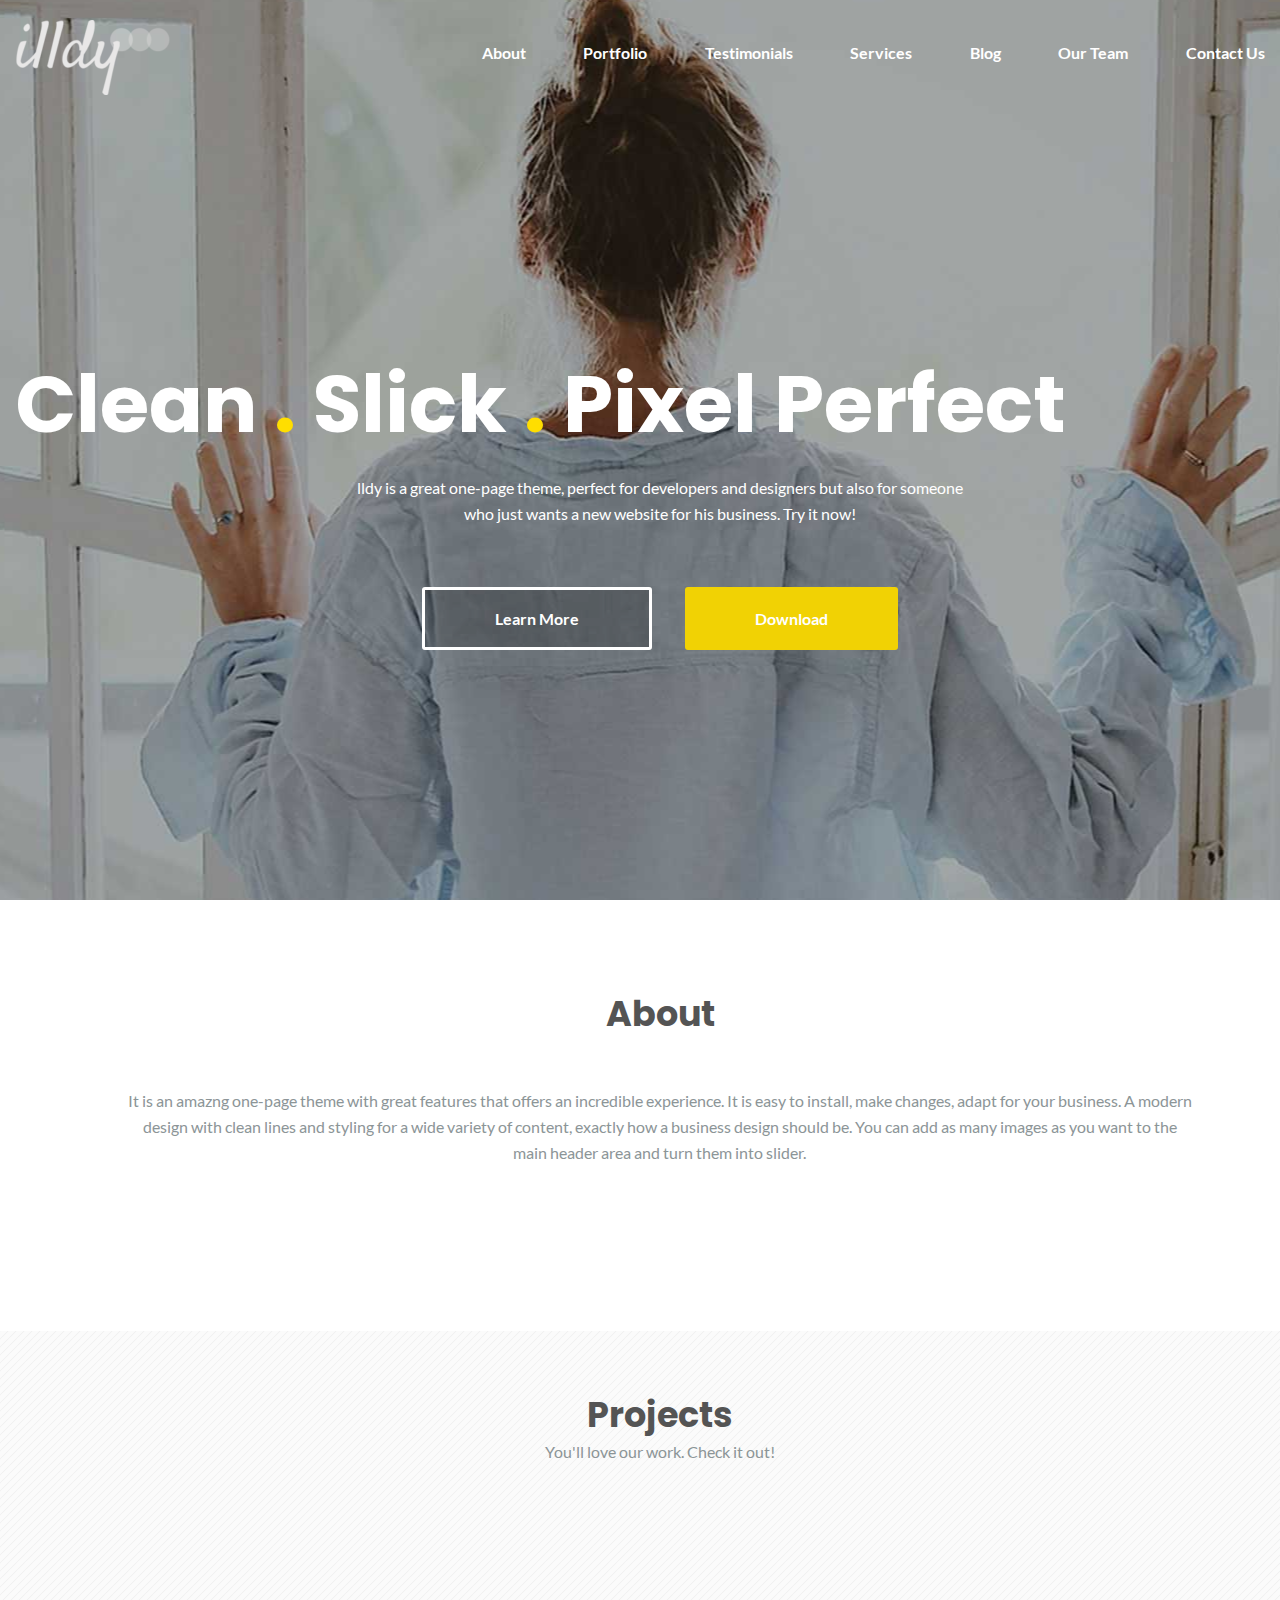
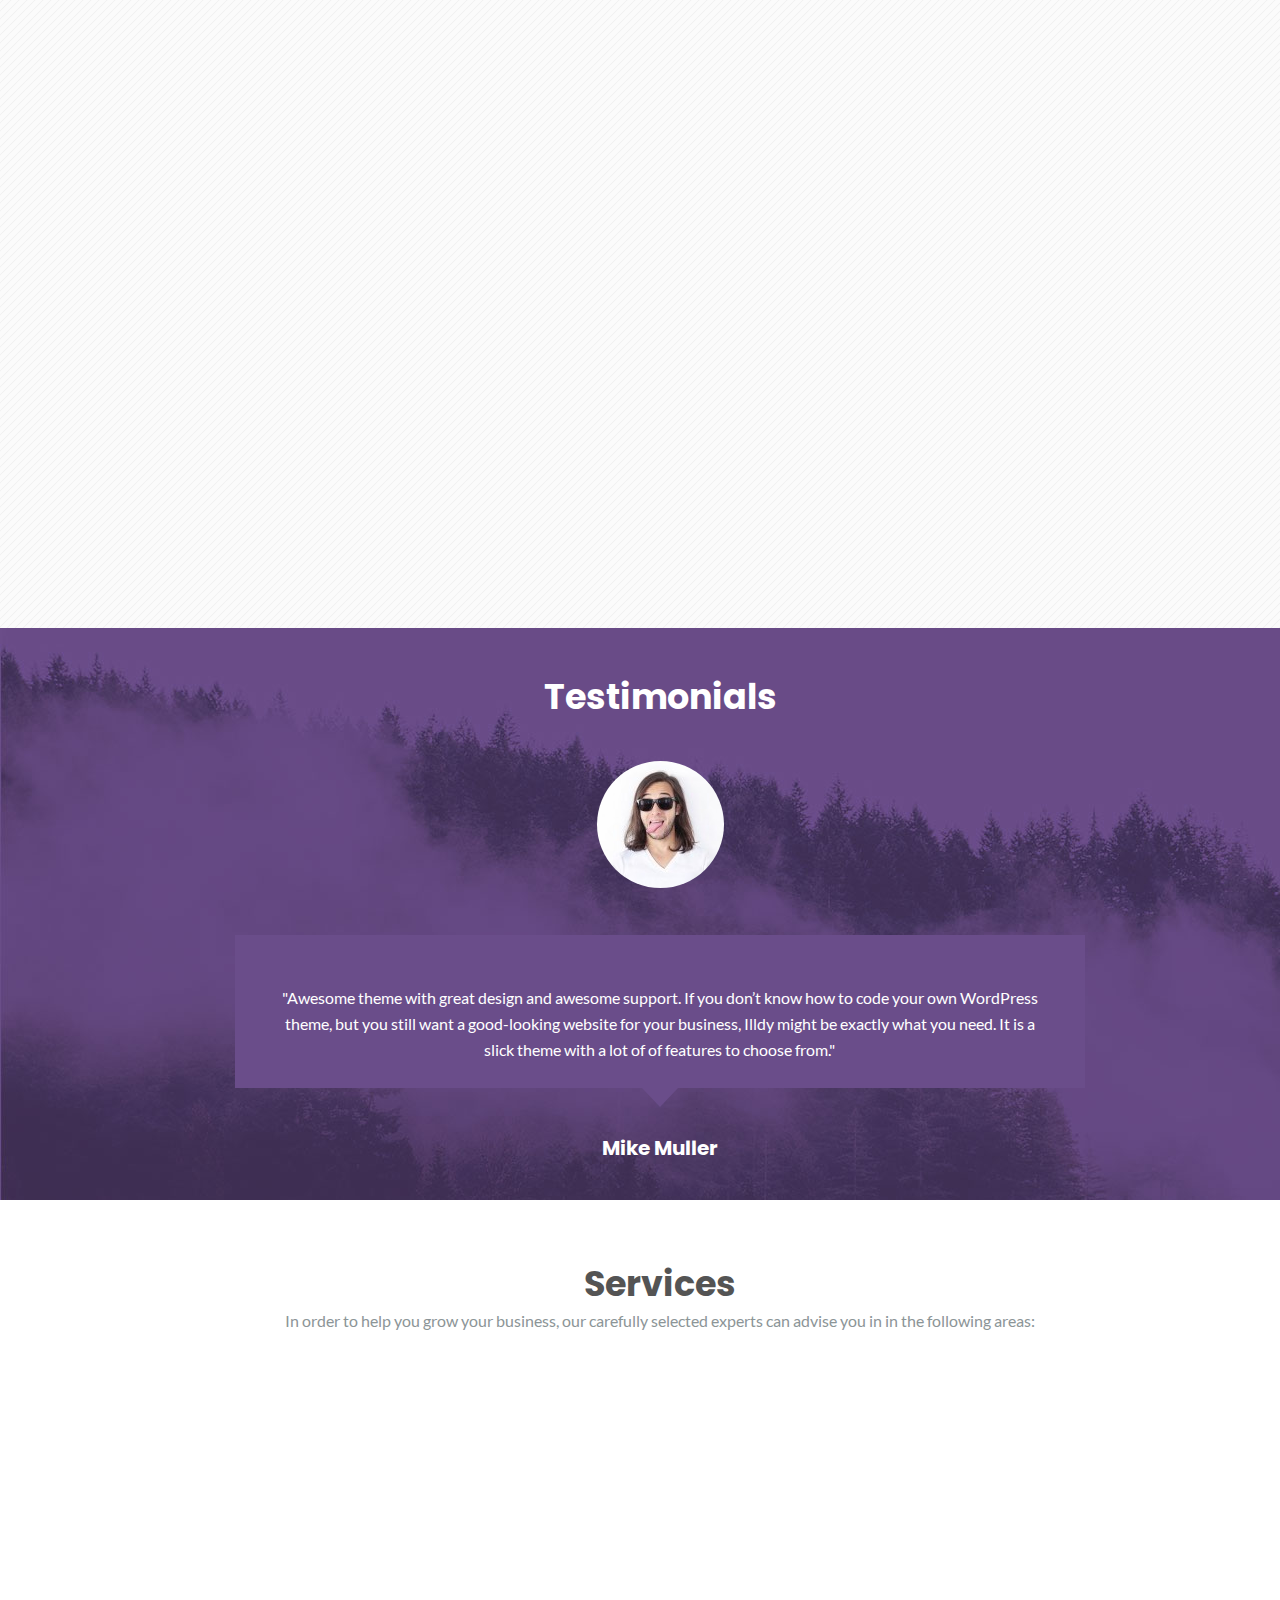
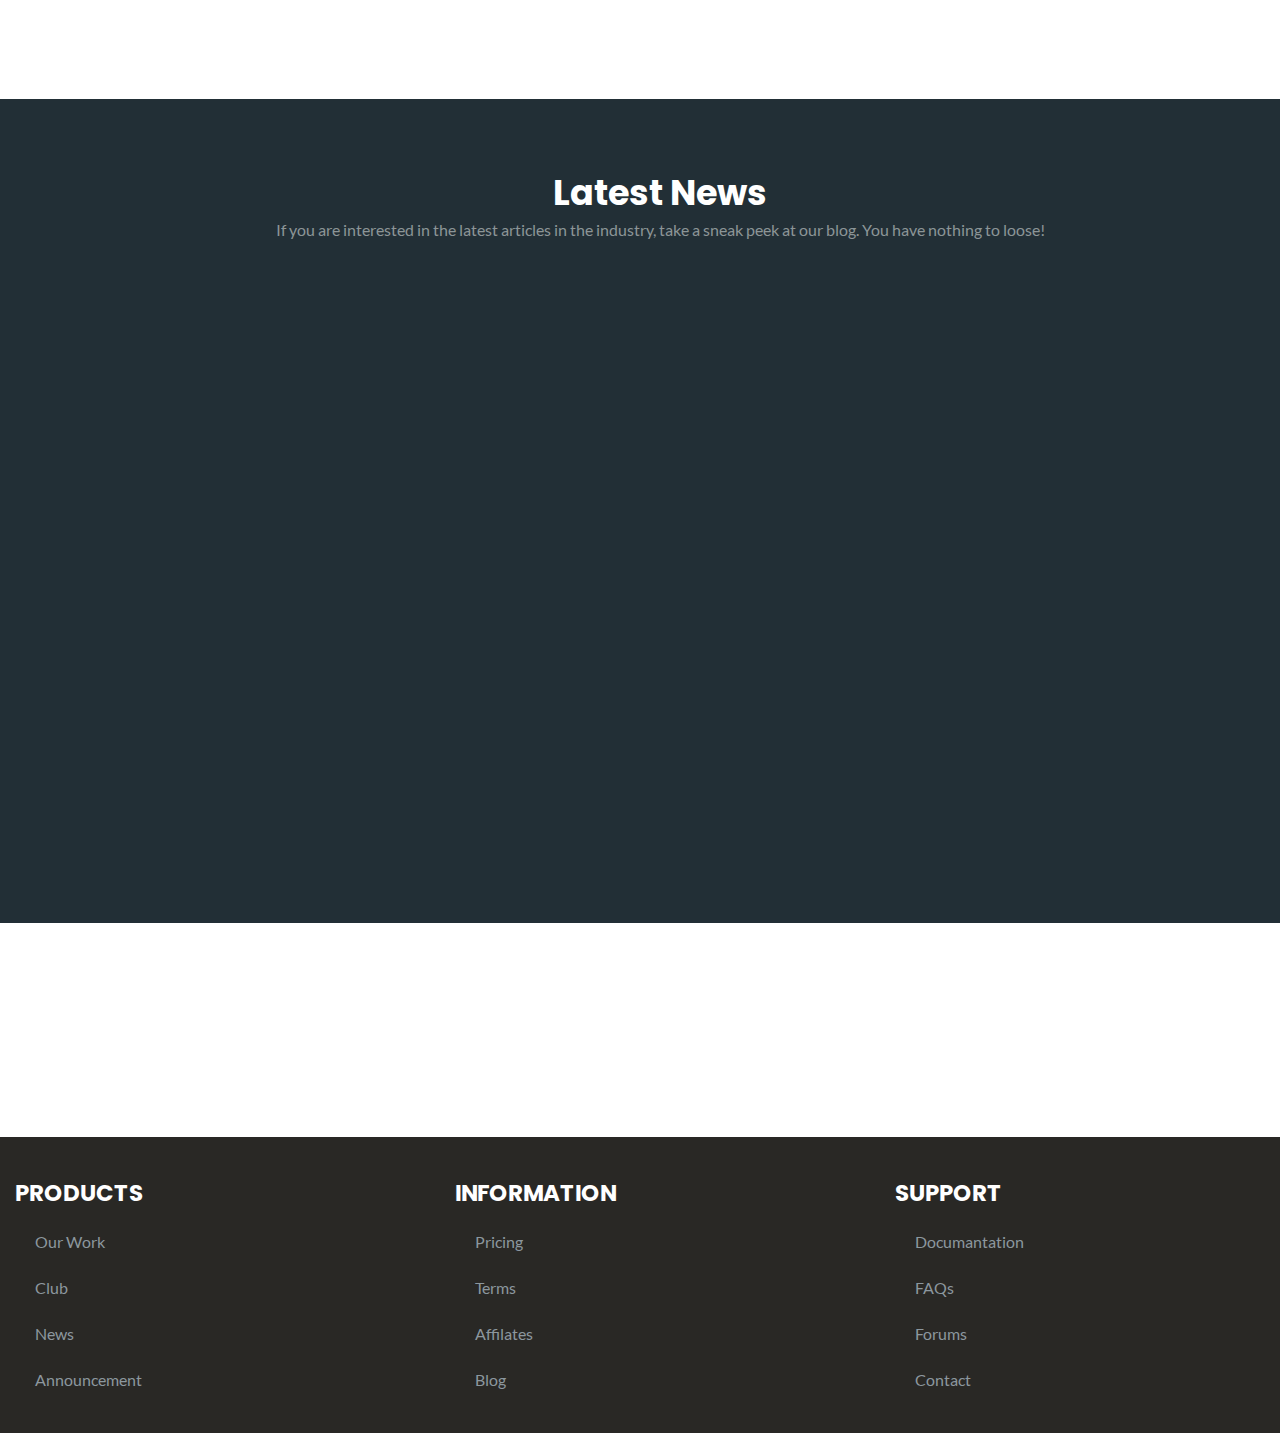
<file: index.html>
<!DOCTYPE html>
<html lang="en">
<head>
    <meta charset="UTF-8">
    <meta name="viewport" content="width=device-width, initial-scale=1.0">
    <!-- title -->
    <title>Illdy</title>
    <!-- fonts -->
    <link rel="stylesheet" href="css/fonts.css">
    <!-- icon -->
    <link rel="stylesheet" href="css/all.min.css">
    <!-- animation -->
    <link rel="stylesheet" href="https://unpkg.com/aos@next/dist/aos.css" />
    <!-- stylesheet -->
    <link rel="stylesheet" href="css/style.css">
</head>
<body>
    <section class="banner">
        <div class="header-top d-flex">
            <div class="container">
                <div class="row">
                    <div class="w-4">
                        <div class="logo">
                            <a href="index.html">
                                <img src="images/cropped-footer-logo-1.png" alt="">
                            </a>
                        </div>
                    </div>
                    <div class="w-8">
                        <div class="navbar">
                            <ul class="menu d-flex justify-between">
                                <li>
                                    <a href="javascript:void(0)">
                                        About
                                    </a>
                                </li>
                                <li>
                                    <a href="javascript:void(0)">
                                        Portfolio
                                    </a>
                                </li>
                                <li>
                                    <a href="javascript:void(0)">
                                        Testimonials
                                    </a>
                                </li>
                                <li>
                                    <a href="javascript:void(0)">
                                        Services
                                    </a>
                                </li>
                                <li>
                                    <a href="javascript:void(0)">
                                        Blog
                                    </a>
                                </li>
                                <li>
                                    <a href="javascript:void(0)">
                                        Our Team
                                    </a>
                                </li>
                                <li>
                                    <a href="javascript:void(0)">
                                        Contact Us
                                    </a>
                                </li>
                            </ul>
                        </div>
                    </div>
                </div>
            </div>
        </div>
        <div class="header-bottom">
            <div class="container">
                <div class="row">
                    <div class="w-12 d-flex">
                        <div class="title text-center">
                            <h1>Clean
                                <span class="dot">.</span>
                                Slick
                                <span class="dot">.</span>
                                Pixel Perfect
                            </h1>
                        </div>
                        <div class="w-3"></div>
                        <div class="w-6">
                            <div class="description d-flex text-center">
                                <p>
                                    lldy is a great one-page theme, perfect for developers and designers but also for someone who just wants a new website for his business. Try it now!
                                </p>
                            </div>
                        </div>
                        <div class="w-3"></div>
                        <div class="w-12 d-flex justify-center">
                            <div class="btn">
                                <a href="javascript:void(0)" class="header-btn-1">
                                    Learn More
                                </a>
                                <a href="javascript:void(0)" class="header-btn-2">
                                    Download
                                </a>
                            </div>
                        </div>
                    </div>
                </div>
            </div>
        </div>
    </section>
    <section class="about">
        <div class="container">
            <div class="row">
                <div class="w-12">
                    <div class="title text-center">
                        <h3>About</h3>
                    </div>
                </div>
                <div class="w-1"></div>
                <div class="w-10">
                    <div class="sec-des text-center">
                        <p>
                            It is an amazng one-page theme with great features that offers an incredible experience. It is easy to install, make changes, adapt for your business. A modern design with clean lines and styling for a wide variety of content, exactly how a business design should be. You can add as many images as you want to the main header area and turn them into slider.
                        </p>
                    </div>
                </div>
                <div class="w-1"></div>
            </div>    
        </div>
    </section>
    <section class="projects">
        <div class="container">
            <div class="row">
                <div class="w-12">
                    <div class="title text-center">
                        <h3>Projects</h3>
                        <p>
                            You'll love our work. Check it out!
                        </p>
                    </div>
                </div>
            </div>
        </div>
        <div class="proj-img d-flex">
            <div class="img-1" data-aos="zoom-out-left">
                <a href="javascript:void(0)">
                    <img src="images/front-page-project-4.jpg" alt="" height="360px">
                    <span class="overlay"></span>
                </a>
            </div>
            <div class="img-2" data-aos="zoom-out-down">
                <a href="javascript:void(0)">
                <img src="images/front-page-project-3.jpg" alt="" height="360px">
                <span class="overlay"></span>
                </a>
            </div>
            <div class="img-3" data-aos="zoom-out-right">
                <a href="javascript:void(0)">
                    <img src="images/front-page-project-2.jpg" alt="" height="360px">
                    <span class="overlay"></span>
                </a>
            </div>
            <div class="img-4" data-aos="zoom-out-up">
                <a href="javascript:void(0)">
                    <img src="images/front-page-project-1.jpg" alt="" height="360px">
                    <span class="overlay"></span>
                </a>
            </div>
        </div>
    </section>
    <section class="testimonial">
        <div class="container">
            <div class="row">
                <div class="w-12">
                    <div class="title text-center">
                        <h3>Testimonials</h3>
                    </div>
                    <div class="owl-img text-center">
                        <img src="images/mike-muller-127x127.jpg" alt="">
                    </div>
                </div>
                <div class="w-2"></div>
                <div class="w-8">
                    <div class="testimonial-content text-center">
                        <p>"Awesome theme with great design and awesome support. If you don’t know how to code your own WordPress theme, but you still want a good-looking website for your business, Illdy might be exactly what you need. It is a slick theme with a lot of of features to choose from."</p>
                    </div> 
                    <div class="testimonial-name text-center">
                        <h6>Mike Muller</h6>
                    </div>
                </div>
                <div class="w-2"></div>
            </div>
        </div>
    </section>
    <section class="services">
        <div class="container">
            <div class="row">
                <div class="w-12">
                    <div class="title text-center">
                        <h3>Services</h3>
                        <p>
                            In order to help you grow your business, our carefully selected experts can advise you in in the following areas:
                        </p>
                    </div>
                </div>
                <div class="w-4">
                    <div class="service text-center" data-aos="flip-left">
                        <div class="service-icon" style="color: rgb(241, 139, 109);">
                            <i class="fa fa-pencil"></i>
                        </div>
                        <div class="service-title" style="color: rgb(241, 139, 109);">
                            <h5>Web Design</h5>
                        </div>
                        <div class="service-entry">
                            <p>Consectetur adipiscing elit. Praesent molestie urna hendrerit erat tincidunt tempus. Aliquam a leo risus. Fusce a metus non augue dapibus porttitor at in mauris. Pellentesque commodo...</p>
                        </div>
                    </div>
                </div>
                <div class="w-4">
                    <div class="service text-center" data-aos="flip-left">
                        <div class="service-icon"style="color: rgb(241, 210, 4);">
                            <i class="fa fa-code"></i>
                        </div>
                        <div class="service-title" style="color: rgb(241, 210, 4);">
                            <h5>Web Development</h5>
                        </div>
                        <div class="service-entry">
                            <p>Consectetur adipiscing elit. Praesent molestie urna hendrerit erat tincidunt tempus. Aliquam a leo risus. Fusce a metus non augue dapibus porttitor at in mauris. Pellentesque commodo...</p>
                        </div>
                    </div>
                </div>
                <div class="w-4">
                    <div class="service text-center" data-aos="flip-left">
                        <div class="service-icon" style="color: rgb(106, 77, 138);">
                            <i class="fa fa-search"></i>
                        </div>
                        <div class="service-title" style="color: rgb(106, 77, 138);">
                            <h5>SEO Analisys</h5>
                        </div>
                        <div class="service-entry">
                            <p>Consectetur adipiscing elit. Praesent molestie urna hendrerit erat tincidunt tempus. Aliquam a leo risus. Fusce a metus non augue dapibus porttitor at in mauris. Pellentesque commodo...</p>
                        </div>
                    </div>
                </div>
            </div>
        </div>
    </section>
    <!-- news -->
    <section class="news">
        <div class="container">
            <div class="row">
                <div class="w-12">
                    <div class="title text-center">
                        <h3>Latest News</h3>
                        <p>
                            If you are interested in the latest articles in the industry, take a sneak peek at our blog. You have nothing to loose!
                        </p>
                    </div>
                </div>
            </div>
            <div class="row">
                <div class="w-4">
                    <div class="post" data-aos="zoom-in"> 
                        <div class="post-img">
                            <img src="images/photo-1449168013943-3a15804bb41c-360x213.jpg" alt="">
                        </div>
                        <h5>We Have Made Illdy Theme SEO Friendly</h5>
                        <div class="post-cont">
                            <p>
                                Illdy One Page WordPress theme is fully SEO friendly and is ready to help you to achieve the highest rankings… 
                            </p>
                        </div>
                        <div class="post-btn">
                            <a href="javascript:void(0)">
                                <i class="fa fa-chevron-circle-right"></i>
                                Read more 
                            </a>
                        </div>
                    </div>
                </div>
                <div class="w-4">
                    <div class="post" data-aos="zoom-in"> 
                        <div class="post-img">
                            <img src="images/photo-1450101215322-bf5cd27642fc-360x213.jpg" alt="">
                        </div>
                        <h5>Stunning One Page WordPress Theme For Masses</h5>
                        <div class="post-cont">
                            <p>
                                This theme is not just free, it is free for private and commercial use since it is licensed under GPL… 
                            </p>
                        </div>
                        <div class="post-btn">
                            <a href="javascript:void(0)">
                                <i class="fa fa-chevron-circle-right"></i>
                                Read more 
                            </a>
                        </div>
                    </div>
                </div>
                <div class="w-4">
                    <div class="post" data-aos="zoom-in"> 
                        <div class="post-img">
                            <img src="images/photo-1449168013943-3a15804bb41c-360x213.jpg" alt="">
                        </div>
                        <h5>Hello world!</h5>
                        <div class="post-cont">
                            <p>
                                Welcome to colorlib.com. This is our first post around Illdy WordPress theme. Now show that you can make out of it.… 
                            </p>
                        </div>
                        <div class="post-btn">
                            <a href="javascript:void(0)">
                                <i class="fa fa-chevron-circle-right"></i>
                                Read more 
                            </a>
                        </div>
                    </div>
                </div>
            </div>
        </div>
    </section>
    <!-- counter -->
    <section class="counter">
        <div class="container">
            <div class="row">
                <div class="w-4 text-center">
                    <div class="counter-num">
                        <span>260</span>
                    </div>
                    <div class="counter-des">
                        <span>projects</span>
                    </div>
                </div>
                <div class="w-4 text-center">
                    <div class="counter-num">
                        <span>120</span>
                    </div>
                    <div class="counter-des">
                        <span>Clients</span>
                    </div>
                </div>
                <div class="w-4 text-center">
                    <div class="counter-num">
                        <span>260</span>
                    </div>
                    <div class="counter-des">
                        <span>coffes</span>
                    </div>
                </div>
            </div>
        </div>
    </section>
    <footer>
        <section class="footer">
            <div class="container">
                <div class="row">
                    <div class="w-4">
                        <div class="footer-heading">
                            <h5>PRODUCTS</h5>
                        </div>
                        <div class="footer-cont">
                            <ul>
                                <li>
                                    <a href="#">
                                        Our Work
                                    </a>
                                </li>
                                <li>
                                    <a href="#">
                                        Club
                                    </a>
                                </li>
                                <li>
                                    <a href="#">
                                        News
                                    </a>
                                </li>
                                <li>
                                    <a href="#">
                                        Announcement
                                    </a>
                                </li>
                            </ul>
                        </div>
                    </div>
                    <div class="w-4">
                        <div class="footer-heading">
                            <h5>INFORMATION</h5>
                        </div>
                        <div class="footer-cont">
                            <ul>
                                <li>
                                    <a href="#">
                                        Pricing
                                    </a>
                                </li>
                                <li>
                                    <a href="#">
                                        Terms
                                    </a>
                                </li>
                                <li>
                                    <a href="#">
                                        Affilates
                                    </a>
                                </li>
                                <li>
                                    <a href="#">
                                        Blog
                                    </a>
                                </li>
                            </ul>
                        </div>
                    </div>
                    <div class="w-4">
                        <div class="footer-heading">
                            <h5>SUPPORT</h5>
                        </div>
                        <div class="footer-cont">
                            <ul>
                                <li>
                                    <a href="#">
                                        Documantation
                                    </a>
                                </li>
                                <li>
                                    <a href="#">
                                        FAQs
                                    </a>
                                </li>
                                <li>
                                    <a href="#">
                                        Forums
                                    </a>
                                </li>
                                <li>
                                    <a href="#">
                                        Contact
                                    </a>
                                </li>
                            </ul>
                        </div>
                    </div>
                </div>
            </div>
        </section>
    </footer>
    <!-- animation -->
    <script src="https://unpkg.com/aos@next/dist/aos.js"></script>
    <script>
        AOS.init();
    </script>
</body>
</html>
</file>
<file: css/fonts.css>
/* lato-100 - latin */
@font-face {
    font-display: swap; /* Check https://developer.mozilla.org/en-US/docs/Web/CSS/@font-face/font-display for other options. */
    font-family: 'Lato';
    font-style: normal;
    font-weight: 100;
    src: url('../fonts/lato-v24-latin-100.woff2') format('woff2'); /* Chrome 36+, Opera 23+, Firefox 39+, Safari 12+, iOS 10+ */
  }
  /* lato-100italic - latin */
  @font-face {
    font-display: swap; /* Check https://developer.mozilla.org/en-US/docs/Web/CSS/@font-face/font-display for other options. */
    font-family: 'Lato';
    font-style: italic;
    font-weight: 100;
    src: url('../fonts/lato-v24-latin-100italic.woff2') format('woff2'); /* Chrome 36+, Opera 23+, Firefox 39+, Safari 12+, iOS 10+ */
  }
  /* lato-300 - latin */
  @font-face {
    font-display: swap; /* Check https://developer.mozilla.org/en-US/docs/Web/CSS/@font-face/font-display for other options. */
    font-family: 'Lato';
    font-style: normal;
    font-weight: 300;
    src: url('../fonts/lato-v24-latin-300.woff2') format('woff2'); /* Chrome 36+, Opera 23+, Firefox 39+, Safari 12+, iOS 10+ */
  }
  /* lato-300italic - latin */
  @font-face {
    font-display: swap; /* Check https://developer.mozilla.org/en-US/docs/Web/CSS/@font-face/font-display for other options. */
    font-family: 'Lato';
    font-style: italic;
    font-weight: 300;
    src: url('../fonts/lato-v24-latin-300italic.woff2') format('woff2'); /* Chrome 36+, Opera 23+, Firefox 39+, Safari 12+, iOS 10+ */
  }
  /* lato-regular - latin */
  @font-face {
    font-display: swap; /* Check https://developer.mozilla.org/en-US/docs/Web/CSS/@font-face/font-display for other options. */
    font-family: 'Lato';
    font-style: normal;
    font-weight: 400;
    src: url('../fonts/lato-v24-latin-regular.woff2') format('woff2'); /* Chrome 36+, Opera 23+, Firefox 39+, Safari 12+, iOS 10+ */
  }
  /* lato-italic - latin */
  @font-face {
    font-display: swap; /* Check https://developer.mozilla.org/en-US/docs/Web/CSS/@font-face/font-display for other options. */
    font-family: 'Lato';
    font-style: italic;
    font-weight: 400;
    src: url('../fonts/lato-v24-latin-italic.woff2') format('woff2'); /* Chrome 36+, Opera 23+, Firefox 39+, Safari 12+, iOS 10+ */
  }
  /* lato-700 - latin */
  @font-face {
    font-display: swap; /* Check https://developer.mozilla.org/en-US/docs/Web/CSS/@font-face/font-display for other options. */
    font-family: 'Lato';
    font-style: normal;
    font-weight: 700;
    src: url('../fonts/lato-v24-latin-700.woff2') format('woff2'); /* Chrome 36+, Opera 23+, Firefox 39+, Safari 12+, iOS 10+ */
  }
  /* lato-700italic - latin */
  @font-face {
    font-display: swap; /* Check https://developer.mozilla.org/en-US/docs/Web/CSS/@font-face/font-display for other options. */
    font-family: 'Lato';
    font-style: italic;
    font-weight: 700;
    src: url('../fonts/lato-v24-latin-700italic.woff2') format('woff2'); /* Chrome 36+, Opera 23+, Firefox 39+, Safari 12+, iOS 10+ */
  }
  /* lato-900 - latin */
  @font-face {
    font-display: swap; /* Check https://developer.mozilla.org/en-US/docs/Web/CSS/@font-face/font-display for other options. */
    font-family: 'Lato';
    font-style: normal;
    font-weight: 900;
    src: url('../fonts/lato-v24-latin-900.woff2') format('woff2'); /* Chrome 36+, Opera 23+, Firefox 39+, Safari 12+, iOS 10+ */
  }
  /* lato-900italic - latin */
  @font-face {
    font-display: swap; /* Check https://developer.mozilla.org/en-US/docs/Web/CSS/@font-face/font-display for other options. */
    font-family: 'Lato';
    font-style: italic;
    font-weight: 900;
    src: url('../fonts/lato-v24-latin-900italic.woff2') format('woff2'); /* Chrome 36+, Opera 23+, Firefox 39+, Safari 12+, iOS 10+ */
  }
  /* poppins-100 - latin */
@font-face {
    font-display: swap; /* Check https://developer.mozilla.org/en-US/docs/Web/CSS/@font-face/font-display for other options. */
    font-family: 'Poppins';
    font-style: normal;
    font-weight: 100;
    src: url('../fonts/poppins-v20-latin-100.woff2') format('woff2'); /* Chrome 36+, Opera 23+, Firefox 39+, Safari 12+, iOS 10+ */
  }
  /* poppins-100italic - latin */
  @font-face {
    font-display: swap; /* Check https://developer.mozilla.org/en-US/docs/Web/CSS/@font-face/font-display for other options. */
    font-family: 'Poppins';
    font-style: italic;
    font-weight: 100;
    src: url('../fonts/poppins-v20-latin-100italic.woff2') format('woff2'); /* Chrome 36+, Opera 23+, Firefox 39+, Safari 12+, iOS 10+ */
  }
  /* poppins-200 - latin */
  @font-face {
    font-display: swap; /* Check https://developer.mozilla.org/en-US/docs/Web/CSS/@font-face/font-display for other options. */
    font-family: 'Poppins';
    font-style: normal;
    font-weight: 200;
    src: url('../fonts/poppins-v20-latin-200.woff2') format('woff2'); /* Chrome 36+, Opera 23+, Firefox 39+, Safari 12+, iOS 10+ */
  }
  /* poppins-200italic - latin */
  @font-face {
    font-display: swap; /* Check https://developer.mozilla.org/en-US/docs/Web/CSS/@font-face/font-display for other options. */
    font-family: 'Poppins';
    font-style: italic;
    font-weight: 200;
    src: url('../fonts/poppins-v20-latin-200italic.woff2') format('woff2'); /* Chrome 36+, Opera 23+, Firefox 39+, Safari 12+, iOS 10+ */
  }
  /* poppins-300 - latin */
  @font-face {
    font-display: swap; /* Check https://developer.mozilla.org/en-US/docs/Web/CSS/@font-face/font-display for other options. */
    font-family: 'Poppins';
    font-style: normal;
    font-weight: 300;
    src: url('../fonts/poppins-v20-latin-300.woff2') format('woff2'); /* Chrome 36+, Opera 23+, Firefox 39+, Safari 12+, iOS 10+ */
  }
  /* poppins-300italic - latin */
  @font-face {
    font-display: swap; /* Check https://developer.mozilla.org/en-US/docs/Web/CSS/@font-face/font-display for other options. */
    font-family: 'Poppins';
    font-style: italic;
    font-weight: 300;
    src: url('../fonts/poppins-v20-latin-300italic.woff2') format('woff2'); /* Chrome 36+, Opera 23+, Firefox 39+, Safari 12+, iOS 10+ */
  }
  /* poppins-regular - latin */
  @font-face {
    font-display: swap; /* Check https://developer.mozilla.org/en-US/docs/Web/CSS/@font-face/font-display for other options. */
    font-family: 'Poppins';
    font-style: normal;
    font-weight: 400;
    src: url('../fonts/poppins-v20-latin-regular.woff2') format('woff2'); /* Chrome 36+, Opera 23+, Firefox 39+, Safari 12+, iOS 10+ */
  }
  /* poppins-italic - latin */
  @font-face {
    font-display: swap; /* Check https://developer.mozilla.org/en-US/docs/Web/CSS/@font-face/font-display for other options. */
    font-family: 'Poppins';
    font-style: italic;
    font-weight: 400;
    src: url('../fonts/poppins-v20-latin-italic.woff2') format('woff2'); /* Chrome 36+, Opera 23+, Firefox 39+, Safari 12+, iOS 10+ */
  }
  /* poppins-500 - latin */
  @font-face {
    font-display: swap; /* Check https://developer.mozilla.org/en-US/docs/Web/CSS/@font-face/font-display for other options. */
    font-family: 'Poppins';
    font-style: normal;
    font-weight: 500;
    src: url('../fonts/poppins-v20-latin-500.woff2') format('woff2'); /* Chrome 36+, Opera 23+, Firefox 39+, Safari 12+, iOS 10+ */
  }
  /* poppins-500italic - latin */
  @font-face {
    font-display: swap; /* Check https://developer.mozilla.org/en-US/docs/Web/CSS/@font-face/font-display for other options. */
    font-family: 'Poppins';
    font-style: italic;
    font-weight: 500;
    src: url('../fonts/poppins-v20-latin-500italic.woff2') format('woff2'); /* Chrome 36+, Opera 23+, Firefox 39+, Safari 12+, iOS 10+ */
  }
  /* poppins-600 - latin */
  @font-face {
    font-display: swap; /* Check https://developer.mozilla.org/en-US/docs/Web/CSS/@font-face/font-display for other options. */
    font-family: 'Poppins';
    font-style: normal;
    font-weight: 600;
    src: url('../fonts/poppins-v20-latin-600.woff2') format('woff2'); /* Chrome 36+, Opera 23+, Firefox 39+, Safari 12+, iOS 10+ */
  }
  /* poppins-600italic - latin */
  @font-face {
    font-display: swap; /* Check https://developer.mozilla.org/en-US/docs/Web/CSS/@font-face/font-display for other options. */
    font-family: 'Poppins';
    font-style: italic;
    font-weight: 600;
    src: url('../fonts/poppins-v20-latin-600italic.woff2') format('woff2'); /* Chrome 36+, Opera 23+, Firefox 39+, Safari 12+, iOS 10+ */
  }
  /* poppins-700 - latin */
  @font-face {
    font-display: swap; /* Check https://developer.mozilla.org/en-US/docs/Web/CSS/@font-face/font-display for other options. */
    font-family: 'Poppins';
    font-style: normal;
    font-weight: 700;
    src: url('../fonts/poppins-v20-latin-700.woff2') format('woff2'); /* Chrome 36+, Opera 23+, Firefox 39+, Safari 12+, iOS 10+ */
  }
  /* poppins-700italic - latin */
  @font-face {
    font-display: swap; /* Check https://developer.mozilla.org/en-US/docs/Web/CSS/@font-face/font-display for other options. */
    font-family: 'Poppins';
    font-style: italic;
    font-weight: 700;
    src: url('../fonts/poppins-v20-latin-700italic.woff2') format('woff2'); /* Chrome 36+, Opera 23+, Firefox 39+, Safari 12+, iOS 10+ */
  }
  /* poppins-800 - latin */
  @font-face {
    font-display: swap; /* Check https://developer.mozilla.org/en-US/docs/Web/CSS/@font-face/font-display for other options. */
    font-family: 'Poppins';
    font-style: normal;
    font-weight: 800;
    src: url('../fonts/poppins-v20-latin-800.woff2') format('woff2'); /* Chrome 36+, Opera 23+, Firefox 39+, Safari 12+, iOS 10+ */
  }
  /* poppins-800italic - latin */
  @font-face {
    font-display: swap; /* Check https://developer.mozilla.org/en-US/docs/Web/CSS/@font-face/font-display for other options. */
    font-family: 'Poppins';
    font-style: italic;
    font-weight: 800;
    src: url('../fonts/poppins-v20-latin-800italic.woff2') format('woff2'); /* Chrome 36+, Opera 23+, Firefox 39+, Safari 12+, iOS 10+ */
  }
  /* poppins-900 - latin */
  @font-face {
    font-display: swap; /* Check https://developer.mozilla.org/en-US/docs/Web/CSS/@font-face/font-display for other options. */
    font-family: 'Poppins';
    font-style: normal;
    font-weight: 900;
    src: url('../fonts/poppins-v20-latin-900.woff2') format('woff2'); /* Chrome 36+, Opera 23+, Firefox 39+, Safari 12+, iOS 10+ */
  }
  /* poppins-900italic - latin */
  @font-face {
    font-display: swap; /* Check https://developer.mozilla.org/en-US/docs/Web/CSS/@font-face/font-display for other options. */
    font-family: 'Poppins';
    font-style: italic;
    font-weight: 900;
    src: url('../fonts/poppins-v20-latin-900italic.woff2') format('woff2'); /* Chrome 36+, Opera 23+, Firefox 39+, Safari 12+, iOS 10+ */
  }
</file>
<file: css/style.css>
* {
  margin: 0;
  box-sizing: border-box;
}
:root {
  --primary-color: #8c9597;
  --primary-rgb-color: 255, 208, 0;
  --black-color: #000000;
  --black-rgb-color: 0, 0, 0;
  --white-color: #ffffff;
  --white-rgb-color: 255, 255, 255;
  --title-color: #222222;
  --heading-font: "Poppins";
  --description-font: "lato";
  --gutter-width: 15px;
}

body {
  line-height: 26px;
  background-color: var(--white-color);
  font-family: "Lato", sans-serif;
  font-weight: 400;
  font-size: 16px;
  color: #8c9597;
}

h1,
h2,
h3,
h4,
h5,
h6 {
  font-family: var(--heading-font);
}

h1 {
  font-size: 80px;
  line-height: 84px;
  font-weight: 700;
}

h2 {
  font-size: 65px;
  line-height: 70px;
  font-weight: 700;
}

h3 {
  font-size: 35px;
  line-height: 38px;
  font-weight: 700;
}

h4 {
  font-size: 25px;
  line-height: 32px;
  font-weight: 700;
}

h5 {
  font-size: 23px;
  line-height: 32px;
  font-weight: 700;
}

h6 {
  font-size: 20px;
  line-height: 24px;
  font-weight: 700;
}
.container {
  width: 1320px;
  margin: 0 auto;
  padding-left: var(--gutter-width);
  padding-right: var(--gutter-width);
}
.row {
  display: flex;
  flex-wrap: wrap;
  margin-left: calc(-1 * var(--gutter-width));
  margin-right: calc(-1 * var(--gutter-width));
}
.row-gap {
  row-gap: 50px;
}
.w-1 {
  width: 8.33%;
}
.w-2 {
  width: 16.66%;
}
.w-3 {
  width: 25%;
}
.w-4 {
  width: 33.33%;
}
.w-5 {
  width: 41.66%;
}
.w-6 {
  width: 50%;
}
.w-7 {
  width: 58.33%;
}
.w-8 {
  width: 66.66%;
}
.w-9 {
  width: 75%;
}
.w-10 {
  width: 83.33%;
}
.w-11 {
  width: 91.66%;
}
.w-12 {
  width: 100%;
}
.w-1,
.w-2,
.w-3,
.w-4,
.w-5,
.w-6,
.w-7,
.w-8,
.w-9,
.w-10,
.w-11,
.w-12 {
  padding-left: var(--gutter-width);
  padding-right: var(--gutter-width);
  /* border: 1px solid #000000; */
}
.d-flex {
  display: flex;
  flex-wrap: wrap;
}
.text-center {
  text-align: center;
}
.justify-start {
  justify-content: start;
}
.justify-center {
  justify-content: center;
}
.justify-end {
  justify-content: end;
}
.justify-between {
  justify-content: space-between;
}
.justify-around {
  justify-content: space-around;
}
.justify-evenly {
  justify-content: space-evenly;
}
.items-start {
  align-items: flex-start;
}
.items-center {
  align-items: center;
}
.items-end {
  align-items: flex-end;
}
a {
  text-decoration: none;
}
ul li {
  list-style: none;
}
.py-100 {
  padding-top: 100px;
  padding-bottom: 100px;
}
.pt-100 {
  padding-top: 100px;
}
.pb-100 {
  padding-bottom: 100px;
}
.text-center {
  text-align: center;
}
.text-left {
  text-align: left;
}
.text-right {
  text-align: right;
}
.d-none {
  display: none;
}
/* banner */
.banner {
  background-image: url(../images/front-page-header.jpg);
  background-attachment: fixed;
  background-position: center;
}
.header-top {
  padding: 20px 0;
}
.navbar .menu {
  margin: 20px 0;
}
.navbar .menu li a {
  color: #fff;
  font-weight: 700;
  transition: all 0.3s;
}
.navbar ul li:hover a {
  color: #ffde00;
}
.header-bottom {
  padding: 240px 0 280px;
}
.title {
  margin: 0 0 29px;
}
.title h1 {
  color: #fff;
}
.title h1 .dot {
  color: #ffde00;
}
.description p {
  color: #fff;
  margin: 0 0 60px;
}
.header-btn-1 {
  background-color: rgba(0, 0, 0, 0.2);
  width: auto;
  height: 63px;
  line-height: 57px;
  margin: 0 15px;
  padding: 0 70px;
  display: inline-block;
  border: 3px solid #fff;
  border-radius: 3px;
  font-weight: 700;
  color: #fff;
  transition: all 0.3s;
}
.header-btn-1:hover {
  background-color: transparent;
}
.header-btn-2 {
  width: auto;
  height: 63px;
  line-height: 63px;
  background: #f1d204;
  margin: 0 15px;
  padding: 0 70px;
  display: inline-block;
  border-radius: 3px;
  font-weight: 700;
  font-size: 16px;
  color: #fff;
  transition: all 0.3s;
}
.header-btn-2:hover {
  background-color: #6a4d8a;
}
/* about */
.about {
  padding: 65px 0 85px;
}
.title h3 {
  color: #545454;
  margin-bottom: 55px;
}
.sec-des p {
  margin-bottom: 0;
  line-height: 26px;
  font-size: 16px;
  color: #8c9597;
  font-family: "Lato";
  font-weight: 400;
  margin-bottom: 80px;
}
/* projects */
.projects {
  background-image: url(../images/pattern.png);
  padding: 65px 0 0;
}
.projects .title h3 {
  margin: 0 0 5px;
}
/* .proj-img {
  position: relative;
} */
/* .overlay {
  width: 100%;
  height: 100%;
  background-color: #fff;
  opacity: 0;
  position: absolute;
  top: 0;
  left: 0;
  z-index: 1;
  transition: all 0.3s;
}
.img1:hover .overlay {
  opacity: 0.5;
} */
/* testimonials */
.testimonial {
  background-image: url(../images/testiomnials-background.jpg);
  padding: 50px 0 30px;
}
.testimonial .title h3 {
  color: var(--white-color);
  margin-bottom: 45px;
}
.owl-img img {
  width: 127px;
  height: 127px;
  border-radius: 50%;
  display: inline;
  margin: 0 0 40px;
}
.testimonial-content {
  position: relative;
  background-color: #6a4d8a;
  margin: 0 0 48px;
  padding: 50px 35px 25px;
}
.testimonial-content p {
  color: #fff;
}
.testimonial-content::after {
  content: "";
  width: 0;
  height: 0;
  margin-right: auto;
  margin-left: auto;
  border-style: solid;
  border-width: 19px 18px 0 18px;
  border-color: #6a4d8a transparent transparent transparent;
  position: absolute;
  right: 0;
  bottom: -19px;
  left: 0;
}
.testimonial-name h6 {
  margin: 10px 0;
  color: var(--white-color);
}
/* services */
.services {
  padding: 65px 0 75px;
}
.services .title h3 {
  margin: 0 0 5px;
}
.service {
  margin-top: 50px;
}
.service .service-icon i {
  font-size: 35px;
  margin-bottom: 10px;
}
.service .service-title {
  margin-bottom: 20px;
}
.service .service-title h5 {
  margin: 10px 0;
}
/* news */
.news {
  background-color: #222f36;
  padding: 75px 0 85px;
}
.news .title h3 {
  color: var(--white-color);
  margin: 0 0 5px;
}
.post {
  background-color: #fff;
  padding: 0 0 40px;
}
.post .post-img img {
  margin: 0 0 37px;
  width: 100%;
  height: 213px;
  background-position: center center;
  background-size: cover;
}
.post h5 {
  padding: 0 30px;
  color: #5e5e5e;
  transition: all 0.5s;
}
.post h5:hover {
  color: #f1d204;
}
.post-cont p {
  margin: 40px 0 55px 0;
  padding: 0 30px;
  line-height: 26px;
  color: #8c9597;
  font-size: 16px;
}
.post-btn a {
  line-height: 26px;
  padding: 0 30px;
  font-size: 16px;
  font-family: "Lato";
  color: #f1d204;
  transition: all 0.3s;
  margin-left: 10px;
}
.post-btn a:hover {
  color: #6a4d8a;
}
/* counter */
.counter {
  background-image: url(../images/front-page-counter.jpg);
  background-attachment: fixed;
  background-position: center center;
  background-size: cover;
  padding: 55px 0;
}
.counter-num {
  width: 100%;
  display: block;
  margin-bottom: 10px;
  font-weight: 700;
  font-size: 65px;
  color: #fff;
  font-family: "Poppins";
  line-height: 70px;
}
.counter-des {
  width: 100%;
  line-height: 24px;
  display: block;
  font-size: 20px;
  color: #fff;
  text-transform: uppercase;
  font-family: "Poppins";
  font-weight: 700;
}
/* footer */
.footer {
  background-color: #292825;
  padding: 40px 0;
}
.footer-heading h5 {
  color: var(--white-color);
}
.footer-cont ul {
  padding: 0;
}
.footer-cont ul li {
  margin-top: 20px;
  padding: 0 0 0 20px;
}
.footer-cont ul li a {
  color: #8c979e;
  transition: all 0.5s;
}
.footer-cont ul li a:hover {
  color: #6a4d8a;
}
</file>
